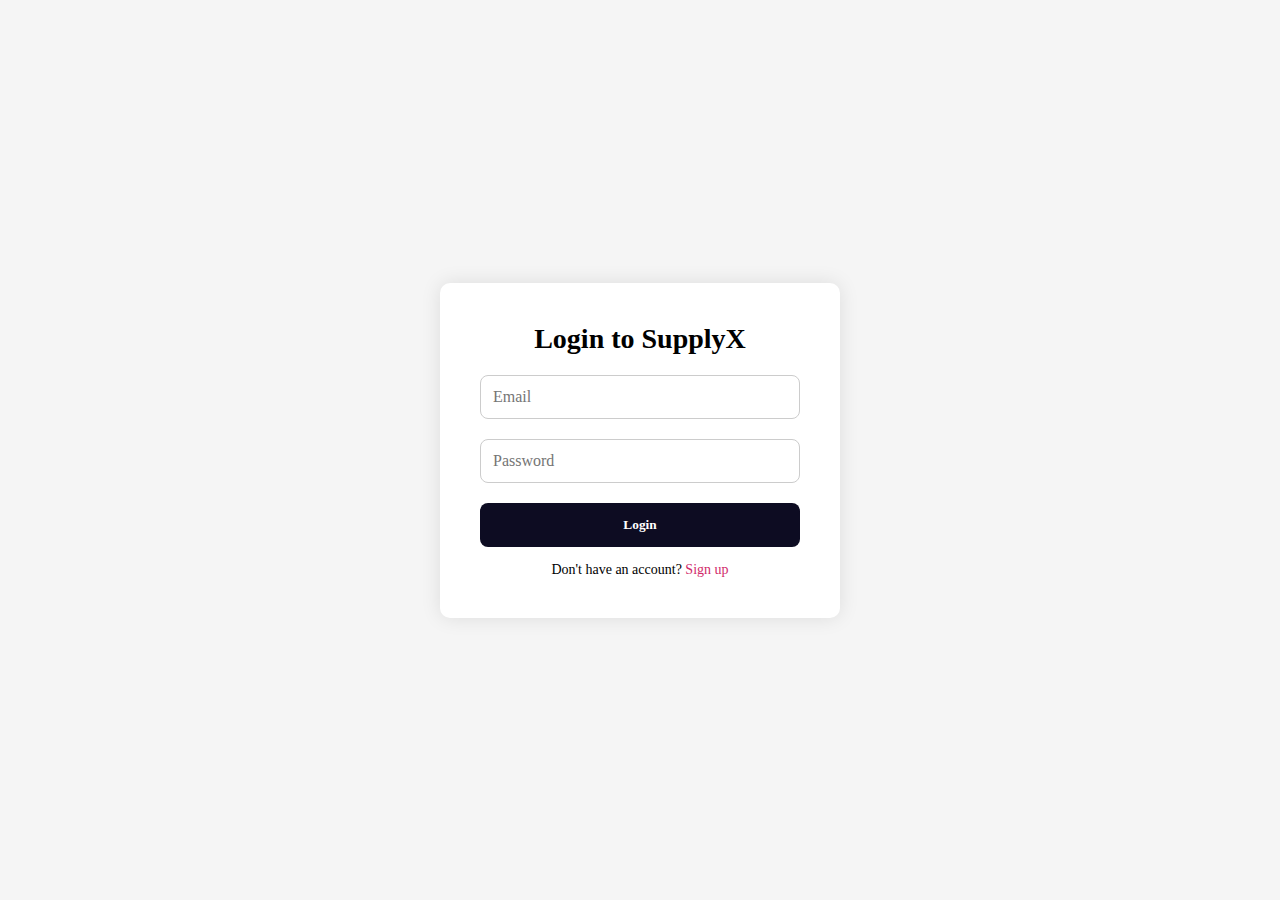
<file: signin.html>
<!-- login.html -->
<!DOCTYPE html>
<html lang="en">
<head>
  <meta charset="UTF-8" />
  <meta name="viewport" content="width=device-width, initial-scale=1.0" />
  <title>Login - SupplyX</title>
  <link rel="stylesheet" href="style.css" />
  <style>
    body {
      font-family: Gilroy, sans-serif;
      display: flex;
      justify-content: center;
      align-items: center;
      height: 100vh;
      background-color: #f5f5f5;
      padding: 20px;
    }
    .auth-box {
      background-color: white;
      padding: 40px;
      border-radius: 10px;
      box-shadow: 0 0 20px rgba(0,0,0,0.1);
      width: 100%;
      max-width: 400px;
    }
    .auth-box h2 {
      margin-bottom: 20px;
      text-align: center;
      font-size: 28px;
    }
    .auth-box input {
      width: 100%;
      padding: 12px;
      margin-bottom: 20px;
      border-radius: 8px;
      border: 1px solid #ccc;
      font-size: 16px;
    }
    .auth-box button {
      width: 100%;
      padding: 14px;
      background-color: #0D0C22;
      color: white;
      border: none;
      border-radius: 8px;
      font-weight: 600;
      cursor: pointer;
    }
    .auth-box p {
      margin-top: 15px;
      font-size: 14px;
      text-align: center;
    }
    .auth-box a {
      color: #d12a6a;
      text-decoration: none;
    }
    @media (max-width: 500px) {
      .auth-box {
        padding: 25px;
      }
    }
  </style>
</head>
<body>
  <div class="auth-box">
    <h2>Login to SupplyX</h2>
    <input type="email" placeholder="Email" required />
    <input type="password" placeholder="Password" required />
   <a href="index.html"><button>Login</button></a> 
    <p>Don't have an account? <a href="signup.html">Sign up</a></p>
  </div>
</body>
</html>
</file>
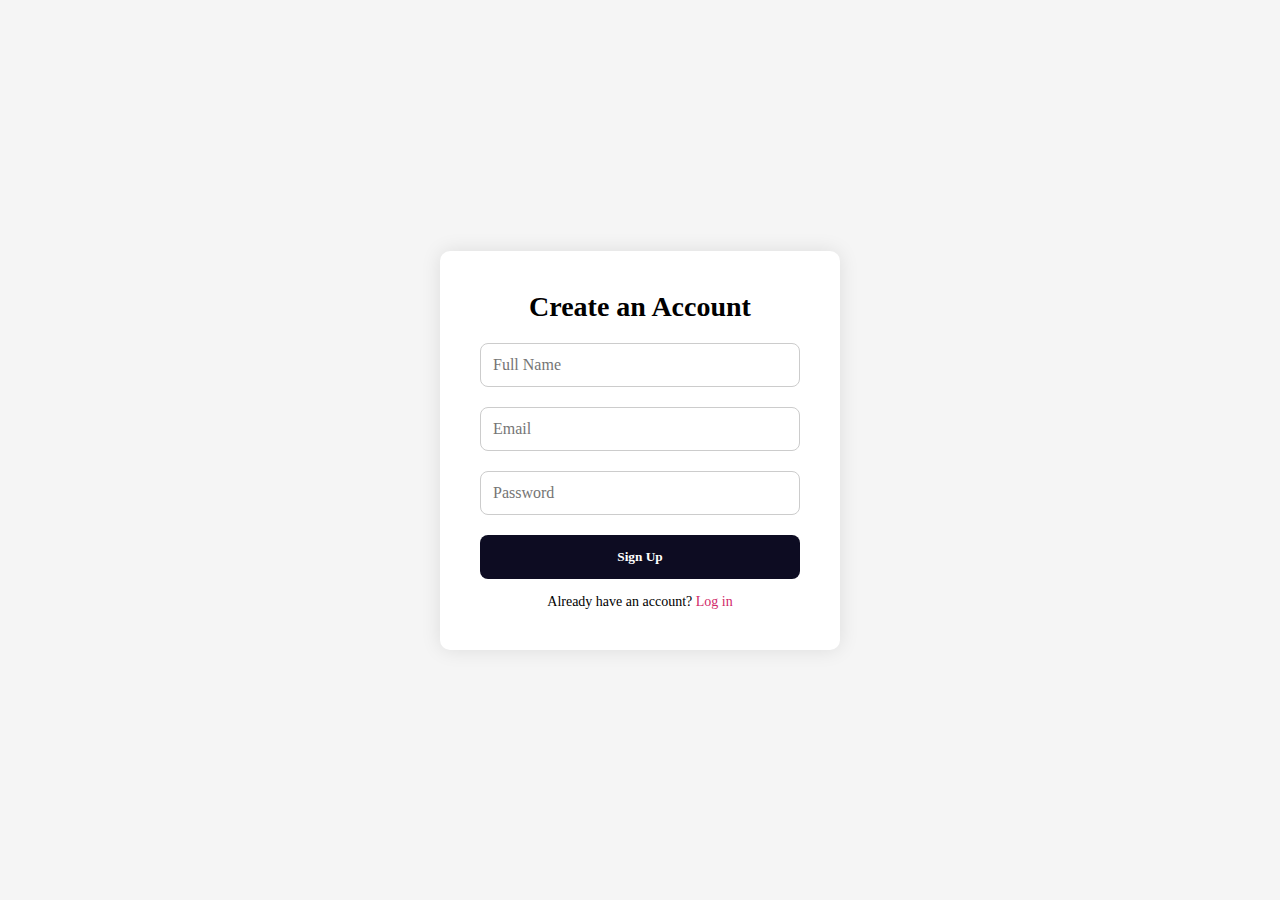
<file: signup.html>
<!DOCTYPE html>
<html lang="en">
<head>
  <meta charset="UTF-8" />
  <meta name="viewport" content="width=device-width, initial-scale=1.0" />
  <title>Signup - SupplyX</title>
  <link rel="stylesheet" href="style.css" />
  <style>
    body {
      font-family: Gilroy, sans-serif;
      display: flex;
      justify-content: center;
      align-items: center;
      height: 100vh;
      background-color: #f5f5f5;
      padding: 20px;
    }
    .auth-box {
      background-color: white;
      padding: 40px;
      border-radius: 10px;
      box-shadow: 0 0 20px rgba(0,0,0,0.1);
      width: 100%;
      max-width: 400px;
    }
    .auth-box h2 {
      margin-bottom: 20px;
      text-align: center;
      font-size: 28px;
    }
    .auth-box input {
      width: 100%;
      padding: 12px;
      margin-bottom: 20px;
      border-radius: 8px;
      border: 1px solid #ccc;
      font-size: 16px;
    }
    .auth-box button {
      width: 100%;
      padding: 14px;
      background-color: #0D0C22;
      color: white;
      border: none;
      border-radius: 8px;
      font-weight: 600;
      cursor: pointer;
    }
    .auth-box p {
      margin-top: 15px;
      font-size: 14px;
      text-align: center;
    }
    .auth-box a {
      color: #d12a6a;
      text-decoration: none;
    }
    @media (max-width: 500px) {
      .auth-box {
        padding: 25px;
      }
    }
  </style>
</head>
<body>
  <div class="auth-box">
    <h2>Create an Account</h2>
    <input type="text" placeholder="Full Name" required />
    <input type="email" placeholder="Email" required />
    <input type="password" placeholder="Password" required />
    <a href="index.html"><button>Sign Up</button></a>
    <p>Already have an account? <a href="signin.html">Log in</a></p>
  </div>
</body>
</html>
</file>
<file: style.css>
*{
    margin: 0;
    padding: 0;
    box-sizing: border-box;
    font-family: Gilroy;
}
html,body{
    height: 100%;
    width: 100%;
    font: 15px;

}
#nav{
    height: 100px;
    width: 100%;
    display: flex;
    align-items: center;
    justify-content: space-between;
    padding: 0px 30px;

}
#nav-part1{
    display: flex;
    align-items: center;
    justify-content: center;
    gap: 40px;
   
}
#nav-part1 a{
    text-decoration: none;
}
#nav-part2{
    display: flex;
    align-items: center;
    justify-content: center;
    gap: 40px;
}
#nav img{
    height: 75px;
}
#nav h4{
    font-size: 16px;
    font-weight: 500;
}
#nav button{
    padding: 14px 20px;
    font-weight: 600;
    border-radius: 5px;
    border: none;
    font-size: 15px;
}
#nav #btn2{
    background-color: #0D0C22;
    color: white;
}
#center{
    height: 80%;
    width: 100%;
    background-color: black;
    position: relative;
}
#center video{
    height: 100%;
    width: 100%;
    object-fit: cover;
    object-position: center;
}
#center #overlay{
    height: 100%;
    width: 100%;
    background-color: rgba(0, 0, 0, 0.586);
    position: absolute;
    top: 0;
}
#overlay h2{
    margin-top: 45px;
}
#overlay #elem1{
    display: flex;
    align-items: center;
    justify-content: center;
    gap: 30px;
    height: 130px;
    width: 100%;
}
#elem1 h5{
    color: white;
    background-color: rgba(0, 0, 0, 0.434);
    padding: 15px 20px;
    border-radius: 50px;
    font-size: 15px;
    font-weight: 500;
    cursor: pointer;
    transition: all ease 0.5s;
}
#elem1 #hold{
    background-color: white;
    color: black;
}
#elem1 h5:hover{
    background-color: white;
    color: black;
}
#overlay h2{
    color: white;
    text-align: center;
    font-size: 50px;
}
#overlay p{
    font-size: 15px;
    color: white;
    text-align: center;
    line-height: 25px;
    margin-top: 15px;
}
#overlay input{
    width: 40%;
    padding: 20px 20px;
    border-radius: 50px;
    border: none;
    margin-left: 30%;
    margin-top: 45px;
}
#overlay #elem2{
    display: flex;
    align-items: center;
    justify-content: center;
    gap: 30px;
    margin-top: 70px;
}
#elem2 h5{
    color: white;
    background-color: transparent;
    padding: 12px 18px;
    border: 1px solid rgba(255, 255, 255, 0.685);
    border-radius: 50px;
    font-size: 13px;
    font-weight: 500;
    cursor: pointer;
    transition: all ease 0.4s;
}
#elem2 h5:hover{
   border: 1px solid white;
}
#elem2 #hold2{
    border: none;
}
#page2{
    height: 175%;
    width: 100%;
    padding: 50px;
    /* background-color: chocolate; */
}
.box{
    height: 250px;
    width: 300px;
    /* background-color: red; */
    border-radius: 10px;
    display: inline-block;
    margin: 25px;
    position: relative;
    overflow: hidden;
}
.box img{
    height: 100%;
    width: 100%;
    object-fit: cover;
    object-position: center;
}
.box .bottom{
    height: 40%;
    width: 100%;
    background: linear-gradient(transparent,rgba(0, 0, 0, 0.889));
    position: absolute;
    bottom: -40%;
    color: white;
    display: flex;
    align-items: center;
    justify-content: space-between;
    padding: 0 30px;
    transition: all ease 0.5s;
}
.box h6{
    font-size: 15px;
}
.box i{
    background-color: white;
    color: black;
    padding: 6px 7px;
    border-radius: 5px;
}
.box:hover .bottom{
    bottom: 0;
}
#page3 {
    width: 100%;
    min-height: 100vh; /* makes sure it fills the screen at least */
    padding-bottom: 50px; /* add some space if needed */
}


#page3 #sign-in {
    display: flex;
    align-items: center;
    justify-content: center;
    gap: 60px;
    
}
#sign-in button{
    padding: 10px 50px;
    margin-top: 50px;
    font-size: 15px;
    font-weight: 500;
    border-radius: 10px;
    background-color: #d12a6a;
    color: white;
}
#sign-in h4{
    font-size: 15px;
    margin-top: 50px;
    font-weight: 500;
}
#box2{
    height: 85%;
    width: 100%;
    /* background-color: #d12a6a; */
    display: flex;
    align-items: center;
    justify-content: center;
    /* margin-top: 10px; */
    padding-top: 20px;
}
#box2-1{
    height: 90%;
    width: 23%;
    /* background-color: aquamarine; */
}
#box2-1 img{
    height: 100px;
    width: 200px;
   margin-top: 35px;
   margin-left: 20px;
}
#box2-1 p{
    font-size: 15px;
    margin: 25px 25px;
}
#box2-1 #icon{
    margin: 18px 25px;
}
#box2-1 i{
    font-size: 25px;
    padding: 5px;
}
#box2-2{
    height: 90%;
    width: 23%;
    /* background-color: khaki; */
}
#box2-2 h4{
    padding: 15px 10px;
    font-weight: 500;
}
#box2-3{
    height: 90%;
    width: 23%;
    /* background-color: firebrick; */
}
#box2-3 h4{
    padding: 15px 10px;
    font-weight: 500;
}
#box2-4{
    height: 90%;
    width: 23%;
    /* background-color: fuchsia; */
}
#box2-4 h4{
    padding: 15px 10px;
    font-weight: 500;
}



#hamburger {
    display: none;
    font-size: 30px;
    cursor: pointer;
    color: black;
}

#mobile-menu {
    display: none;
    position: absolute;
    top: 100px;
    right: 0;
    background-color: white;
    width: 100%;
    box-shadow: 0px 4px 20px rgba(0,0,0,0.1);
    z-index: 1000;
}

.mobile-links {
    display: flex;
    flex-direction: column;
    align-items: center;
    gap: 15px;
    padding: 20px 0;
}

.mobile-links h4 {
    font-size: 16px;
    font-weight: 500;
}

.mobile-links button {
    padding: 12px 24px;
    font-weight: 600;
    border-radius: 5px;
    border: none;
    font-size: 14px;
}

.mobile-links #btn2 {
    background-color: #0D0C22;
    color: white;
}


#mobile-nav{
    display: none;
}

.mob-footer{
    display: none;
}



footer{
    background: linear-gradient(60deg , #edadad , #7f61ea);
    padding-top: 5rem;
    font-size: 0.9rem;

}

.footer__container{
    display: grid;
    grid-template-columns: repeat(4, 1fr);
    gap: 5rem;
}

.footer__container >div h4{
    margin-bottom: 1.2rem;
}


.footer__1 p{
    margin: 0 0 0 10px;
}
.footer__logo a{
    margin: 0 0 0 10px;
}

footer ul li{
    margin-bottom: 0.7rem;
}

footer ul li a:hover{
    text-decoration: underline;
}

.footer__socials{
    display: flex;
    gap: 1rem;
    font-size: 1.2rem;
    margin-top: 2rem;

}

.footer__copyright{
    text-align: center;
    margin-top: 4rem;
    padding: 1.2rem 0;
    border-top:  1px solid rgb(67, 67, 96);
}




/* Responsive Design */

/* For tablets and below */
@media (max-width: 1024px) {
    #nav {
        display: none;
        flex-wrap: wrap;
        justify-content: space-between;
    }

    #mobile-nav{
        display: block;
        

    }
    #mob-nav{
        height: 60px;
        display: flex;
        justify-content: space-between;
        align-items: center;
        padding: 0 15px;
    }
    #hamburger {
        display: block;
    }

    #nav-part1, #nav-part2 {
        flex-direction: column;
        gap: 15px;
        display: none;
    }

    #overlay h2 {
        font-size: 28px;
    }

    #overlay input {
        width: 60%;
        margin-left: 20%;
    }

    #page2 {
        padding: 20px;
    }

    .box {
        width: 45%;
        margin: 10px;
    }

    #box2 {
        flex-wrap: wrap;
        justify-content: center;
        gap: 20px;
    }

    #box2-1, #box2-2, #box2-3, #box2-4 {
        width: 45%;
    }


    .footer__container{
        grid-template-columns: 1fr 1fr;
    
    }
}

/* For mobile devices */
@media (max-width: 768px) {
    #nav {
        display: none;
        flex-wrap: wrap;
        justify-content: space-between;
    }

    #mobile-nav{
        display: block;
        

    }
    #mob-nav{
        height: 60px;
        display: flex;
        justify-content: space-between;
        align-items: center;
        padding: 0 15px;
    }
    


    #nav-part1 {
        display: flex;
        gap: 10px;
        align-items: center;
    }
    #nav-part1{
        display: inline-block;
    }

    #nav-part1 h4 {
        display: none;
    }

    #nav-part2 {
        display: none;
    }

    #hamburger {
        display: block;
    }

    #elem1 h5{
        color: white;
        background-color: rgba(0, 0, 0, 0.434);
        padding: 7px 15px;
        border-radius: 50px;
        font-size: 10px;
        font-weight: 500;
        cursor: pointer;
        transition: all ease 0.5s;
    }
    #elem2 h5{
        color: white;
        background-color: rgba(0, 0, 0, 0.434);
        padding: 7px 15px;
        border-radius: 50px;
        font-size: 10px;
        font-weight: 500;
        cursor: pointer;
        transition: all ease 0.5s;
        
    }

  
    #overlay input{
        width: 40%;
        padding: 10px 20px;
        border-radius: 50px;
        border: none;
        margin-left: 30%;
        margin-top: 45px; 
    }

    #overlay #elem1 {
        flex-wrap: wrap;
        gap: 15px;
        height: auto;
        padding: 10px;
    }
    #center h2{
        font-size: 50px;
    }

    #overlay h2 {
        font-size: 30px;
    }

    #overlay p {
        font-size: 8px;
        line-height: 20px;
    }

    #overlay input {
        width: 80%;
        margin: 10px 10%;
        padding: 10px;
    }
    #overlay #elem1 {
        flex-wrap: wrap;
        gap: 10px;
    }
    

    #overlay #elem2 {
        flex-wrap: wrap;
        gap: 10px;
    }

    #sign-in h4{
        font-size: 15px;
        
        font-weight: 500;
    }
    #page2{
        height: 175%;
        width: 100%;
        padding: 50px;
        /* background-color: chocolate; */
    }
    .box{
        height: 250px;
        width: 250px;
        /* background-color: red; */
        border-radius: 10px;
        display: inline-block;
        margin: 25px;
        position: relative;
        overflow: hidden;
    }
    #box2{
        height: 85%;
        width: 100%;
        /* background-color: #d12a6a; */
        display: flex;
        align-items: center;
        justify-content: center;
        /* margin-top: 10px; */
        
        font-size: 10px;
    }
    #box2-1{
        height: 90%;
        width: 23%;
        /* background-color: aquamarine; */
    }
    
    #box2-1 p{
        font-size: 7px;
        
    }
    #box2-1 #icon{
       
    }
    #box2-1 i{
        font-size: 7px;
                padding: 5px;
    }
    #box2-2{
        height: 10%;
        width: 20%;
        /* background-color: khaki; */
    }
    #box2-2 h4{
        
        font-weight: 500;
    }
    #box2-3{
        height: 90%;
        width: 20%;
    }
    #box2-3 h4{
       
        font-weight: 500;
    }
    #box2-4{
        height: 90%;
        width: 20%;
    }
    #box2-4 h4{
      
        font-size: 7;
    }
    


    .footer__container{
        grid-template-columns: 1fr;
        text-align: center;
        gap: 2rem;
     }

     .footer__1 p{
        margin: 1rem auto;
     }

     .footer__socials{
        justify-content: centers;
     }

    
        

}
</file>
